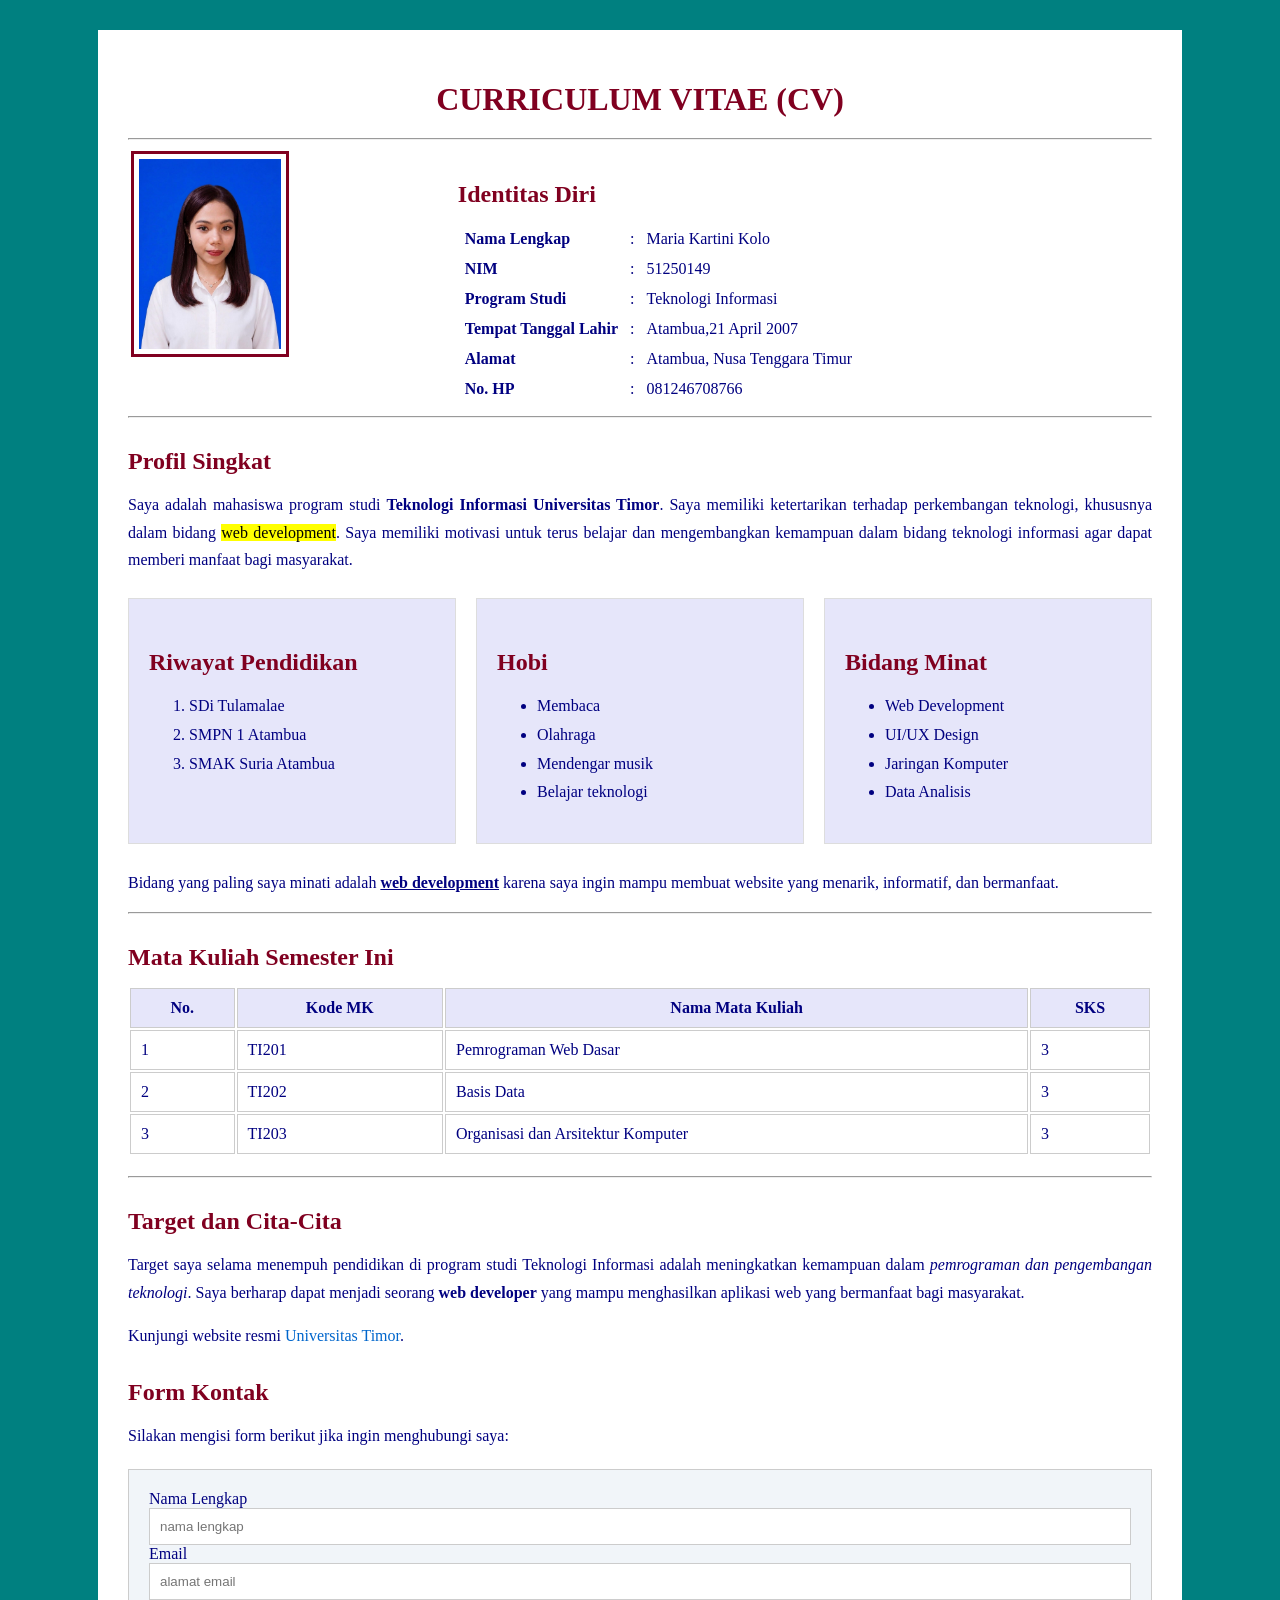
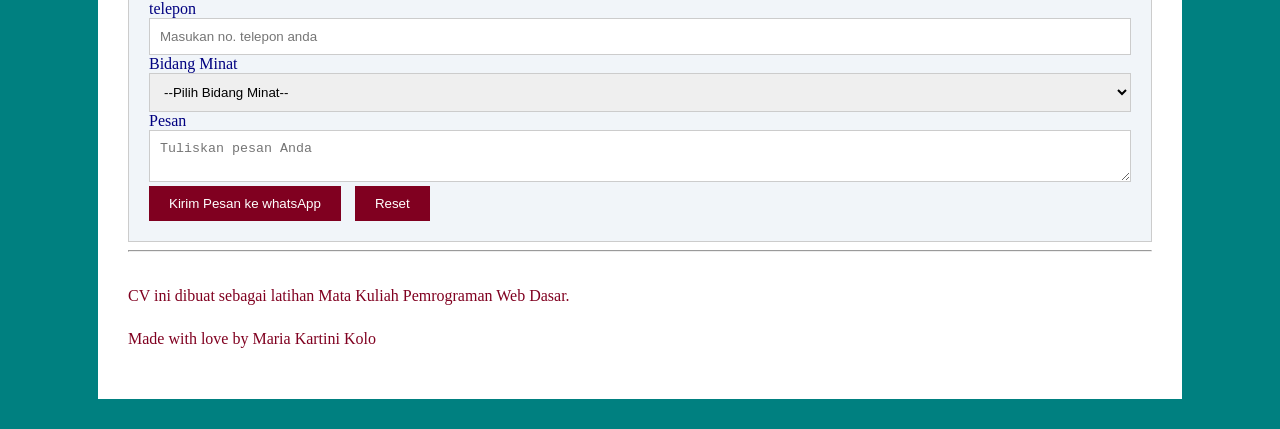
<file: index.html>
<!DOCTYPE html>
<html lang="id">
<head>
    <meta charset="UTF-8">
    <meta name="viewport" content="width=device-width, initial-scale=1.0">
    <title>Curriculum Vitae</title>
    <link rel="stylesheet" href="style.css">
</head>
<body>
    <div class="container">
        <h1>CURRICULUM VITAE (CV)</h1>
        <hr>
        
        <table class="identitas">
            <tr>
                <td class="kolom-foto">
                    <img src="kartini.jpeg" alt="foto profil" class="foto-profil">
                </td>
                <td class="kolom-identitas">
                    <h2>Identitas Diri</h2>
                    <table class="data-identitas">
                        <tr>
                            <td><strong>Nama Lengkap</strong></td>
                            <td>:</td>
                            <td>Maria Kartini Kolo</td>
                        </tr>
                        <tr>
                            <td><strong>NIM</strong></td>
                            <td>:</td>
                            <td>51250149</td>
                        </tr>
                        <tr>
                            <td><strong>Program Studi</strong></td>
                            <td>:</td>
                            <td>Teknologi Informasi</td>
                        </tr>
                        <tr>
                            <td><strong>Tempat Tanggal Lahir</strong></td>
                            <td>:</td>
                            <td>Atambua,21 April 2007</td>
                        </tr>
                        <tr>
                            <td><strong>Alamat</strong></td>
                            <td>:</td>
                            <td> Atambua, Nusa Tenggara Timur</td>
                        </tr>
                        <tr>
                            <td><strong>No. HP</strong></td>
                            <td>:</td>
                            <td>081246708766</td>
                        </tr>
                    </table>
                </td>
            </tr>
        </table>
        
        <hr>
        
        <h2>Profil Singkat</h2>
        <p>Saya adalah mahasiswa program studi <strong>Teknologi Informasi Universitas Timor</strong>. Saya memiliki ketertarikan terhadap perkembangan teknologi, khususnya dalam bidang <mark>web development</mark>. Saya memiliki motivasi untuk terus belajar dan mengembangkan kemampuan dalam bidang teknologi informasi agar dapat memberi manfaat bagi masyarakat.</p>
       <div class="grid-informasi">
            <div class="card">
        <h2>Riwayat Pendidikan</h2>
        <ol>
            <li>SDi Tulamalae</li>
            <li>SMPN 1 Atambua</li>
            <li>SMAK Suria Atambua</li>
        </ol>
        </div>
             <div class="card">
        <h2>Hobi</h2>
        <ul>
            <li>Membaca</li>
            <li>Olahraga</li>
            <li>Mendengar musik</li>
            <li>Belajar teknologi</li>
        </ul>
        </div>
            <div class="card">
        <h2>Bidang Minat</h2>
        <ul>
            <li>Web Development</li>
            <li>UI/UX Design</li>
            <li>Jaringan Komputer</li>
            <li>Data Analisis</li>
             </ul>
            </div>
            </div>   
        <p>Bidang yang paling saya minati adalah <strong><u>web development</u></strong> karena saya ingin mampu membuat website yang menarik, informatif, dan bermanfaat.</p>
        
        <hr>
        
        <h2>Mata Kuliah Semester Ini</h2>
        <table class="tabel-matakuliah">
            <thead>
                <tr>
                    <th>No.</th>
                    <th>Kode MK</th>
                    <th>Nama Mata Kuliah</th>
                    <th>SKS</th>
                </tr>
            </thead>
            <tbody>
                <tr>
                    <td>1</td>
                    <td>TI201</td>
                    <td>Pemrograman Web Dasar</td>
                    <td>3</td>
                </tr>
                <tr>
                    <td>2</td>
                    <td>TI202</td>
                    <td>Basis Data</td>
                    <td>3</td>
                </tr>
                <tr>
                    <td>3</td>
                    <td>TI203</td>
                    <td>Organisasi dan Arsitektur Komputer</td>
                    <td>3</td>
                </tr>
            </tbody>
        </table>
        
        <hr>
        
        <h2>Target dan Cita-Cita</h2>
        <p>Target saya selama menempuh pendidikan di program studi Teknologi Informasi adalah meningkatkan kemampuan dalam <em>pemrograman dan pengembangan teknologi</em>. Saya berharap dapat menjadi seorang <strong>web developer</strong> yang mampu menghasilkan aplikasi web yang bermanfaat bagi masyarakat.</p>
        
        <p>Kunjungi website resmi <a href="https://unimor.ac.id" target="_blank">Universitas Timor</a>.</p>
        
        <h2>Form Kontak</h2>
        <p>Silakan mengisi form berikut jika ingin menghubungi saya:</p>
        
        <form id="formkontak">
            <div class="form-group">
                <label for="nama">Nama Lengkap</label>
                <input type="text" id="nama" name="nama" placeholder="nama lengkap">
            </div>
            <div class="form-group">
                <label for="email">Email</label>
                <input type="email" id="email" name="email" placeholder="alamat email">
            </div>
        <div class="form-group">
                <label for=Telepon>telepon</label>
                <input type="telepon" id="telepon" name="telepon" placeholder="Masukan no. telepon anda">
            </div>
            <div class="form-group">
                <label for="minat">Bidang Minat</label>
                <select id="minat" name="minat">
                    <option value="">--Pilih Bidang Minat--</option>
                    <option value="web">Web Development</option>
                    <option value="uiux">UI/UX Design</option>
                    <option value="ai">Artificial Intelligence</option>
                    <option value="data">Data Analisis</option>
                </select>
            </div>
            <div class="form-group">
                <label for="pesan">Pesan</label>
                <textarea id="pesan" name="pesan" placeholder="Tuliskan pesan Anda"></textarea>
            </div>
            <button type="submit">Kirim Pesan ke whatsApp</button>
            <button type="reset">Reset</button>
        </form>
        
        <hr>
        
        <div class="footer">
            <p>CV ini dibuat sebagai latihan Mata Kuliah Pemrograman Web Dasar.</p>
            <p>Made with love by Maria Kartini Kolo</p>
        </div>
    </div>
    <script src="formkontak.js"></script>
</body>
</html>
</file>
<file: style.css>
/* ==================== */
/* PENGATURAN DASAR HALAMAN */
/* ==================== */

body{
    background-color: teal;"
    font-family: arial, sans-serif;

    color: #000080;

    margin: 0px;

    padding: 0px;
}

/* ==================== */
/* CONTAINER UTAMA */
/* ==================== */

.container {
    width: 80%;
    margin: 30px auto;
    padding: 30px;
    background-color:white;
}

/* ==================== */
/* JUDUL UTAMA */
/* ==================== */

h1 {
    color:#800020;

    text-align: center;
    margin-bottom: 20px;
}

/* SUB JUDUL */
/* ==================== */
h2{
    color:#800020;

/* == */
    margin-top: 30px;
    margin-bottom: 15px;
}

/* ==================== */
/* PARAGRAF */
/* ==================== */

p{
    font-size: 16PX;
    line-height: 1.7;
    text-align: justify;
}

/* ==================== */
/* FOTO IDENTITAS */
/* ==================== */
.identitas {
    width: 100%;
}

.kolom-foto{
    vertical-align: top;

    padding-right: 30px;
}

.kolom-identitas{
    vertical-align: top;
}

.foto-profil{
    width: 142px;

    border: 3px solid #800020;
    padding: 5px;
}

.data-identitas td{
    padding: 5px;
}

/* ==================== */
/* LIST */
/* ==================== */
ul,
ol{
    line-height: 1.8;
}

/* ==================== */
/* TABEL MATAKULIAH */
/* ==================== */

.tabel-matakuliah{
    width: 100%;

    border-collapse: callapse;

    margin-top: 15px;
    margin-bottom: 20px;
}

.tabel-matakuliah th{
    background-color:#e6e6fa;
    color: navy;
    padding: 10px;
    border: 1px solid #cccccc;
}

.tabel-matakuliah td{
    padding: 10px;
    border: 1px solid #cccccc;
}

/* ==================== */
/* LINK */
/* ==================== */
a {
    color: #0066cc;
    text-decoration: none;
}

a:hover{
    calor: white;
    text-decoration: underline;
}

/* ==================== */
/* FORM */
/* ==================== */
form {
    background-color: #f1f5f9;
    padding: 20PX;
    margin-top: 20PX;
    border: 1PX solid #cccccc;
}

/* KELOMPOK UNIT */

.Form-group{
    margin-bottom: 15px;
}

/* label form */
labe;{
    display: block;
    font-weight: bold;
    margin-bottom: 5px;
}

/* input,select dan textarea */
input,
select,
textarea{
    width: 100%;
    padding: 10px;
    border: 1px solid#cccccc;
    box-sizing: border-box;
}

/* textarea */
textarea{
    resize: vertical;
}

/* ===========BUTTON============== */
button{
    background-color: #800020;
    color: white;
    padding: 10px 20px;
    border: none;
    margin-right: 10px;
    cursor: pointer;
}

button:hover{
    background-color:#800020;
}

/* ===========FOOTER============== */
.footer{
    text-align: center;
    color:#800020;
    margin-top: 30px;
}
.grid-informasi{
    display:grid;
    grid-template-columns:repeat(3, 1fr);
    grid-gap: 20px;
    margin-top: 25px;
    margin-bottom: 25px;
}
.card{
   background-color: lavender;
    padding: 20px;
    border:1px solid #dddddd;
}
</file>
